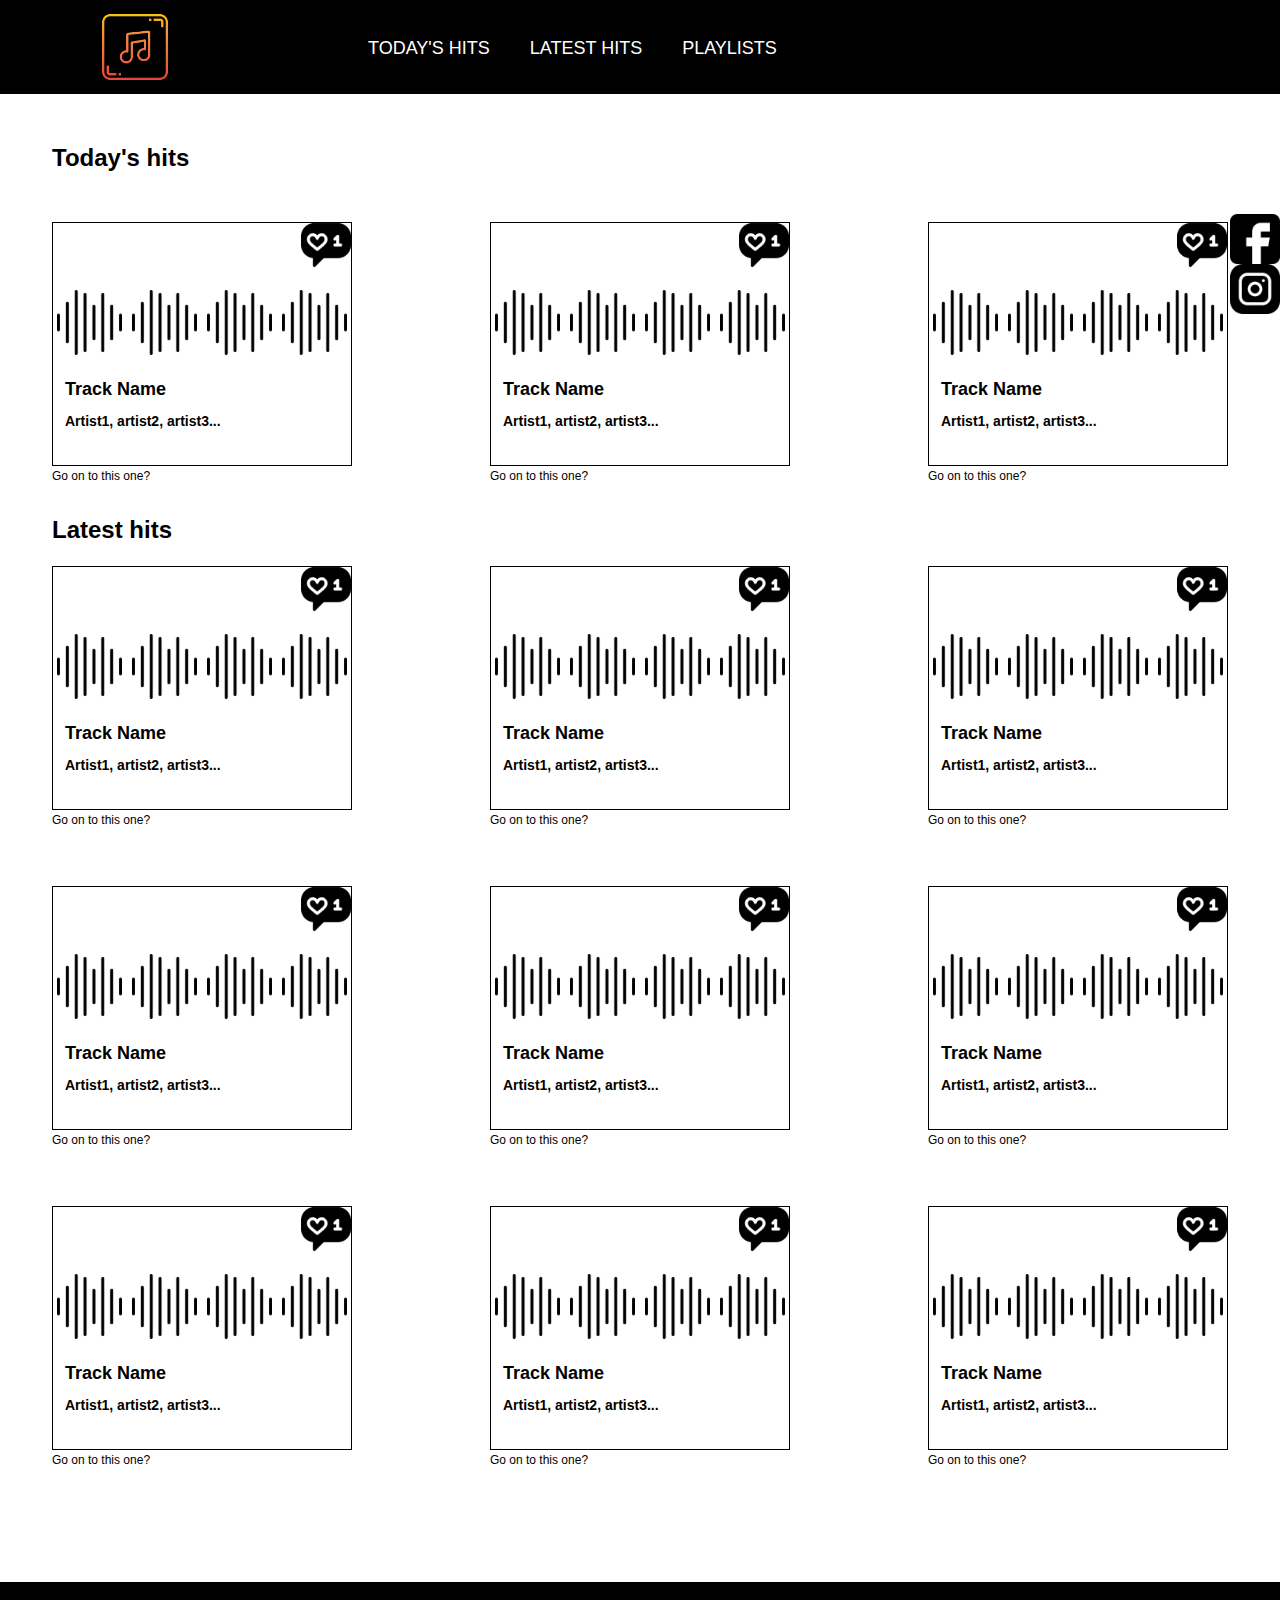
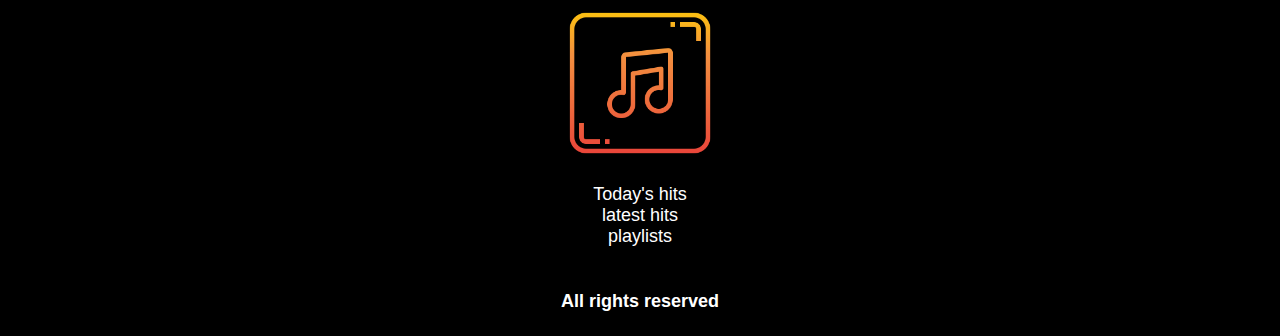
<file: index.html>
<!DOCTYPE html>
<html lang="en">
  <head>
    <meta charset="UTF-8" />
    <meta http-equiv="X-UA-Compatible" content="IE=edge" />
    <meta name="viewport" content="width=device-width, initial-scale=1.0" />
    <link rel="stylesheet" href="./style/style.css" />
    <title>Music</title>
  </head>
  <body>
    <header>
      <h1><a href="index.html">MusicWeb</a></h1>

      <nav>
        <ul>
          <li><a href="#">today&#39;s hits</a></li>
          <li><a href="#">latest hits</a></li>
          <li><a href="./music.html" target="_blank">playlists</a></li>
        </ul>
      </nav>
    </header>
    <main>
      <div class="fb"><a href=""></a></div>
      <div class="ins"><a href=""></a></div>
      <div class="today-hits">
        <h2>Today&#39;s hits</h2>
        <div class="musContainer">
          <article class="musicbox">
            <div class="track">
              <div class="wave"></div>
              <div class="like"></div>

              <h3>Track Name</h3>
              <h4>Artist1&#44; artist2&#44; artist3&#46;&#46;&#46;</h4>
            </div>
            <a href="#">Go on to this one&#63;</a>
          </article>
          <article class="musicbox">
            <div class="track">
              <div class="wave"></div>

              <div class="like"></div>

              <h3>Track Name</h3>
              <h4>Artist1&#44; artist2&#44; artist3&#46;&#46;&#46;</h4>
            </div>

            <a href="#">Go on to this one&#63;</a>
          </article>
          <article class="musicbox">
            <div class="track">
              <div class="wave"></div>

              <div class="like"></div>

              <h3>Track Name</h3>
              <h4>Artist1&#44; artist2&#44; artist3&#46;&#46;&#46;</h4>
            </div>

            <a href="#">Go on to this one&#63;</a>
          </article>
        </div>
      </div>

      <div class="latest-hits">
        <h2>Latest hits</h2>
        <div class="Container">
          <div class="lineone">
            <article class="musicbox">
              <div class="track">
                <div class="wave"></div>

                <div class="like"></div>

                <h3>Track Name</h3>
                <h4>Artist1&#44; artist2&#44; artist3&#46;&#46;&#46;</h4>
              </div>

              <a href="#">Go on to this one&#63;</a>
            </article>
            <article class="musicbox">
              <div class="track">
                <div class="wave"></div>

                <div class="like"></div>

                <h3>Track Name</h3>
                <h4>Artist1&#44; artist2&#44; artist3&#46;&#46;&#46;</h4>
              </div>

              <a href="#">Go on to this one&#63;</a>
            </article>
            <article class="musicbox">
              <div class="track">
                <div class="wave"></div>

                <div class="like"></div>

                <h3>Track Name</h3>
                <h4>Artist1&#44; artist2&#44; artist3&#46;&#46;&#46;</h4>
              </div>
              <a href="#">Go on to this one&#63;</a>
            </article>
          </div>
          <div class="linetwo">
            <article class="musicbox">
              <div class="track">
                <div class="wave"></div>

                <div class="like"></div>

                <h3>Track Name</h3>
                <h4>Artist1&#44; artist2&#44; artist3&#46;&#46;&#46;</h4>
              </div>
              <a href="#">Go on to this one&#63;</a>
            </article>
            <div class="musicbox margin">
              <div class="track">
                <div class="wave"></div>
                <div class="like"></div>

                <h3>Track Name</h3>
                <h4>Artist1&#44; artist2&#44; artist3&#46;&#46;&#46;</h4>
              </div>
              <a href="#">Go on to this one&#63;</a>
            </div>
            <article class="musicbox">
              <div class="track">
                <div class="wave"></div>

                <div class="like"></div>

                <h3>Track Name</h3>
                <h4>Artist1&#44; artist2&#44; artist3&#46;&#46;&#46;</h4>
              </div>
              <a href="#">Go on to this one&#63;</a>
            </article>
          </div>
          <div class="linethree">
            <article class="musicbox">
              <div class="track">
                <div class="wave"></div>

                <div class="like"></div>

                <h3>Track Name</h3>
                <h4>Artist1&#44; artist2&#44; artist3&#46;&#46;&#46;</h4>
              </div>

              <a href="#">Go on to this one&#63;</a>
            </article>
            <article class="musicbox margin">
              <div class="track">
                <div class="wave"></div>

                <div class="like"></div>

                <h3>Track Name</h3>
                <h4>Artist1&#44; artist2&#44; artist3&#46;&#46;&#46;</h4>
              </div>

              <a href="#">Go on to this one&#63;</a>
            </article>
            <article class="musicbox">
              <div class="track">
                <div class="wave"></div>

                <div class="like"></div>

                <h3>Track Name</h3>
                <h4>Artist1&#44; artist2&#44; artist3&#46;&#46;&#46;</h4>
              </div>

              <a href="#">Go on to this one&#63;</a>
            </article>
          </div>
        </div>
      </div>
    </main>
    <footer>
      <div class="footerlogo"><a href="./index.html"></a></div> 
        
      <nav>
        <ul>
          <li><a href="#">Today&#39;s hits</a></li>
          <li><a href="#"> latest hits</a></li>
          <li><a href="./music.html" target="_blank">playlists</a></li>
        </ul>
      </nav>

      <h4>All rights reserved</h4>
    </footer>
  </body>
</html>
</file>
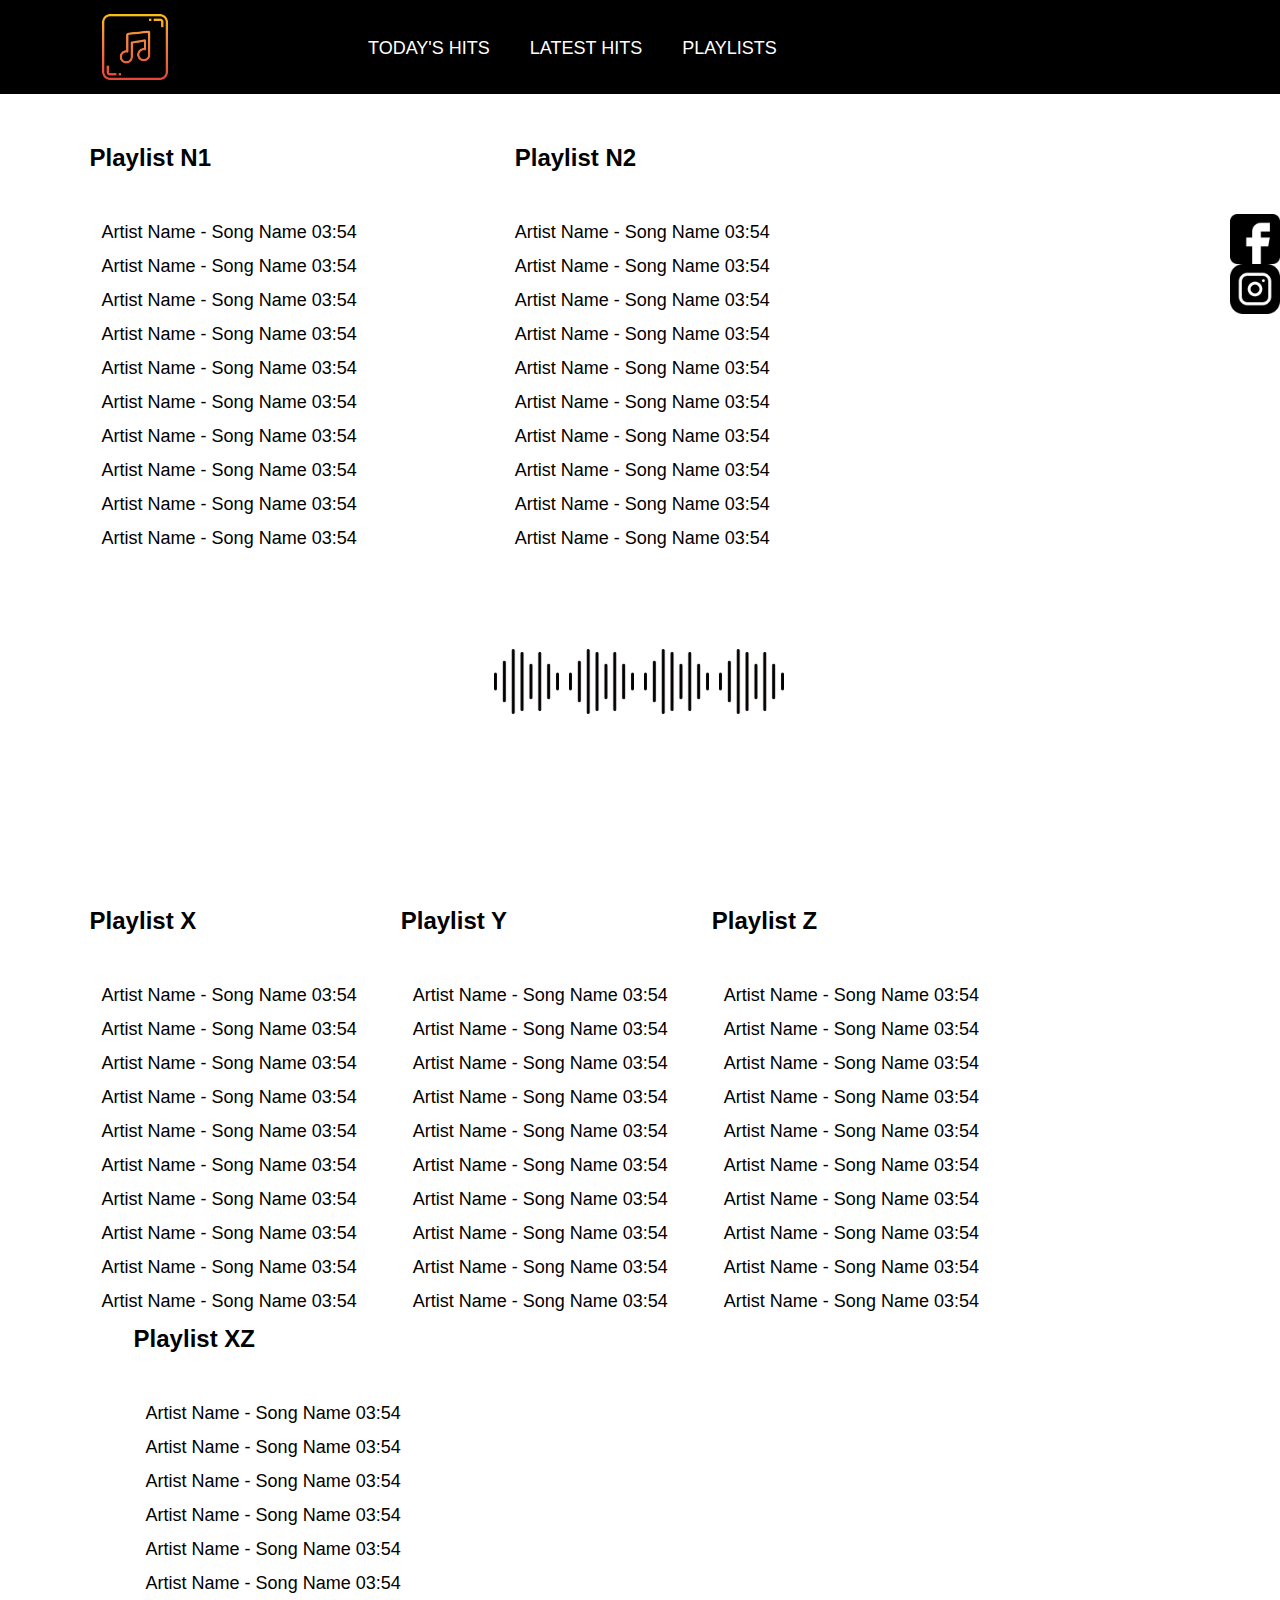
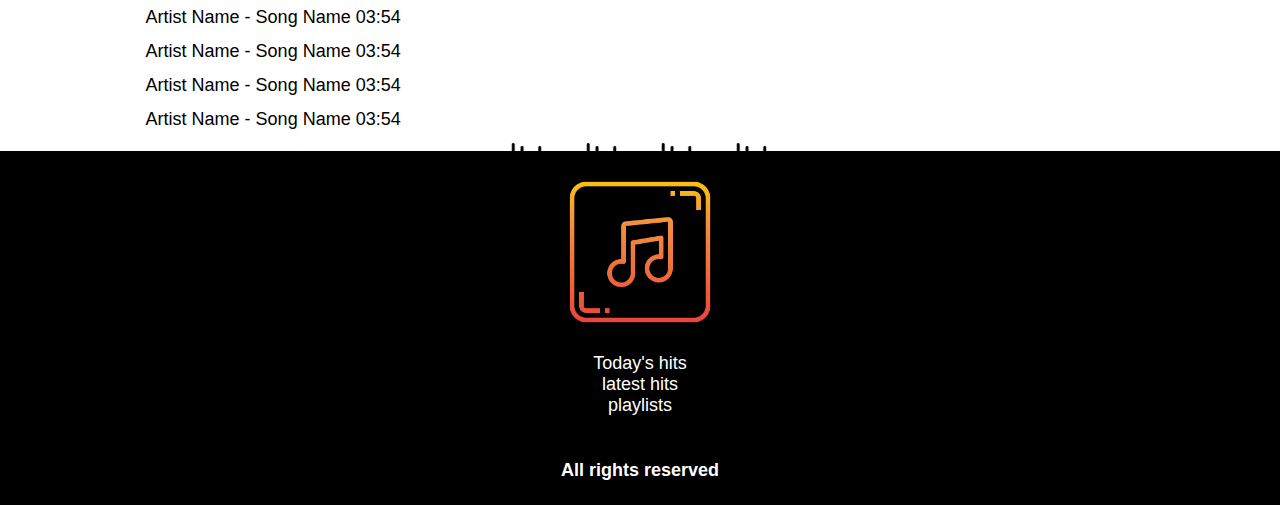
<file: music.html>
<!DOCTYPE html>
<html lang="en">
  <head>
    <meta charset="UTF-8" />
    <meta http-equiv="X-UA-Compatible" content="IE=edge" />
    <meta name="viewport" content="width=device-width, initial-scale=1.0" />
    <link rel="stylesheet" href="./style/style.css" />
    <title>Music</title>
  </head>
  <body>
    <header>
      <h1><a href="index.html">MusicApp</a></h1>

      <nav>
        <ul>
          <li><a href="#">today&#39;s hits</a></li>
          <li><a href="#">latest hits</a></li>
          <li><a href="#">playlists</a></li>
        </ul>
      </nav>
    </header>
    <main>
      <div class="playlist">
        <div class="fb"><a href=""></a></div>
        <div class="ins"><a href=""></a></div>

        <article class="playlist-one">
          <h2>Playlist N1</h2>

          <h3>Artist Name &#8209; Song Name 03&#58;54</h3>
          <h3>Artist Name &#8209; Song Name 03&#58;54</h3>
          <h3>Artist Name &#8209; Song Name 03&#58;54</h3>
          <h3>Artist Name &#8209; Song Name 03&#58;54</h3>
          <h3>Artist Name &#8209; Song Name 03&#58;54</h3>
          <h3>Artist Name &#8209; Song Name 03&#58;54</h3>
          <h3>Artist Name &#8209; Song Name 03&#58;54</h3>
          <h3>Artist Name &#8209; Song Name 03&#58;54</h3>
          <h3>Artist Name &#8209; Song Name 03&#58;54</h3>
          <h3>Artist Name &#8209; Song Name 03&#58;54</h3>
        </article>

        <article class="playlist-two">
          <h2>Playlist N2</h2>

          <h3>Artist Name &#8209; Song Name 03&#58;54</h3>
          <h3>Artist Name &#8209; Song Name 03&#58;54</h3>
          <h3>Artist Name &#8209; Song Name 03&#58;54</h3>
          <h3>Artist Name &#8209; Song Name 03&#58;54</h3>
          <h3>Artist Name &#8209; Song Name 03&#58;54</h3>
          <h3>Artist Name &#8209; Song Name 03&#58;54</h3>
          <h3>Artist Name &#8209; Song Name 03&#58;54</h3>
          <h3>Artist Name &#8209; Song Name 03&#58;54</h3>
          <h3>Artist Name &#8209; Song Name 03&#58;54</h3>
          <h3>Artist Name &#8209; Song Name 03&#58;54</h3>
        </article>

        <div class="list-wave">
          <div class="wave"></div>
        </div>

        <div class="more-playlist">
          <article class="playlist-x">
            <h2>Playlist X</h2>

            <h3>Artist Name &#8209; Song Name 03&#58;54</h3>
            <h3>Artist Name &#8209; Song Name 03&#58;54</h3>
            <h3>Artist Name &#8209; Song Name 03&#58;54</h3>
            <h3>Artist Name &#8209; Song Name 03&#58;54</h3>
            <h3>Artist Name &#8209; Song Name 03&#58;54</h3>
            <h3>Artist Name &#8209; Song Name 03&#58;54</h3>
            <h3>Artist Name &#8209; Song Name 03&#58;54</h3>
            <h3>Artist Name &#8209; Song Name 03&#58;54</h3>
            <h3>Artist Name &#8209; Song Name 03&#58;54</h3>
            <h3>Artist Name &#8209; Song Name 03&#58;54</h3>
          </article>
          <article class="playlist-y left">
            <h2>Playlist Y</h2>

            <h3>Artist Name &#8209; Song Name 03&#58;54</h3>
            <h3>Artist Name &#8209; Song Name 03&#58;54</h3>
            <h3>Artist Name &#8209; Song Name 03&#58;54</h3>
            <h3>Artist Name &#8209; Song Name 03&#58;54</h3>
            <h3>Artist Name &#8209; Song Name 03&#58;54</h3>
            <h3>Artist Name &#8209; Song Name 03&#58;54</h3>
            <h3>Artist Name &#8209; Song Name 03&#58;54</h3>
            <h3>Artist Name &#8209; Song Name 03&#58;54</h3>
            <h3>Artist Name &#8209; Song Name 03&#58;54</h3>
            <h3>Artist Name &#8209; Song Name 03&#58;54</h3>
          </article>
          <article class="playlist-z left">
            <h2>Playlist Z</h2>

            <h3>Artist Name &#8209; Song Name 03&#58;54</h3>
            <h3>Artist Name &#8209; Song Name 03&#58;54</h3>
            <h3>Artist Name &#8209; Song Name 03&#58;54</h3>
            <h3>Artist Name &#8209; Song Name 03&#58;54</h3>
            <h3>Artist Name &#8209; Song Name 03&#58;54</h3>
            <h3>Artist Name &#8209; Song Name 03&#58;54</h3>
            <h3>Artist Name &#8209; Song Name 03&#58;54</h3>
            <h3>Artist Name &#8209; Song Name 03&#58;54</h3>
            <h3>Artist Name &#8209; Song Name 03&#58;54</h3>
            <h3>Artist Name &#8209; Song Name 03&#58;54</h3>
          </article>
          <article class="playlist-zx left">
            <h2>Playlist XZ</h2>

            <h3>Artist Name &#8209; Song Name 03&#58;54</h3>
            <h3>Artist Name &#8209; Song Name 03&#58;54</h3>
            <h3>Artist Name &#8209; Song Name 03&#58;54</h3>
            <h3>Artist Name &#8209; Song Name 03&#58;54</h3>
            <h3>Artist Name &#8209; Song Name 03&#58;54</h3>
            <h3>Artist Name &#8209; Song Name 03&#58;54</h3>
            <h3>Artist Name &#8209; Song Name 03&#58;54</h3>
            <h3>Artist Name &#8209; Song Name 03&#58;54</h3>
            <h3>Artist Name &#8209; Song Name 03&#58;54</h3>
            <h3>Artist Name &#8209; Song Name 03&#58;54</h3>
          </article>
        </div>

        <div class="list-wave last-wave">
          <div class="wave"></div>
        </div>

        <h5>Thanks for visiting us</h5>
      </div>
    </main>
    <footer>
        <div class="footerlogo"><a href="./index.html" target="_blank"></a>
            </div> 
        
      <nav>
        <ul>
          <li><a href="#">Today&#39;s hits</a></li>
          <li><a href="#"> latest hits</a></li>
          <li><a href="./music.html">playlists</a></li>
        </ul>
      </nav>

      <h4>All rights reserved</h4>
    </footer>
  </body>
</html>
</file>
<file: style/style.css>
* {
    margin: 0;
    padding: 0;
    box-sizing: border-box;
    text-decoration: none;
    list-style: none;
  }
  
  @import url("https://fonts.googleapis.com/css2?family=Roboto:wght@400;500;700;900&display=swap");
  body {
    font-family: "Roboto", sans-serif;
    position: relative;
  }
  
  body:not(h1) {
    color: #000000;
  }
  
  header {
    width: 100%;
    height: 94px;
    background-color: #000000;
    position: relative;
  }
  h1 {
    width: 70px;
    height: 70px;
    background-image: url(../Pics/music-note.png);
    background-repeat: no-repeat;
    background-size: 100%;
    text-indent: -999999px;
    float: left;
    margin: 12px 100px;
  }
  
  h1 a {
    display: block;
    width: 70px;
    height: 70px;
  }
  
  header nav {
    height: 94px;
    width: 70%;
    position: relative;
    margin-left: 338px;
  }
  
  header ul {
    position: absolute;
    top: 40%;
  }
  
  header li {
    margin-left: 20px;
    float: left;
  }
  header a {
    font-weight: 400;
    font-size: 18px;
    line-height: 21px;
    color: #ffffff;
    padding: 5px 10px;
    text-transform: uppercase;
  }
  
  header nav {
    text-align: center;
  }
  
  main {
    margin: auto;
    width: 100%;
    margin-bottom: 100px;
  }
  
  .today-hits {
    margin: auto;
    width: 1176px;
    height: 350px;
    margin-top: 50px;
  }
  
  .latest-hits {
    margin: auto;
    width: 1176px;
    height: 966px;
    margin-top: 22px;
  }
  
  .fb a,
  .ins a {
    display: block;
    width: 50px;
    height: 50px;
  }
  
  .fb,
  .ins {
    right: 0;
    position: fixed;
    width: 50px;
    height: 50px;
    background-repeat: no-repeat;
    background-size: cover;
  }
  
  .fb {
    top: 214px;
    background-image: url(../Pics/fb.png);
  }
  
  .ins {
    top: 264px;
    background-image: url(../Pics/instagram.png);
  }
  .musContainer {
    margin-top: 50px;
  }
  
  .musicbox {
    height: 270px;
    width: 300px;
    float: left;
  }
  
  .musicbox:nth-child(2) {
    margin-right: 138px;
    margin-left: 138px;
  }
  
  .track {
    border: 1px solid #000000;
    width: 100%;
    height: 244px;
    position: relative;
  }
  
  .wave {
    height: 65px;
    width: 290px;
    background-image: url(../Pics/sound.png);
    background-repeat: space;
    background-size: 65px 65px;
    margin-top: 67px;
    margin-bottom: 24px;
    margin-left: 4px;
  }
  
  main h3 {
    margin-left: 12px;
    margin-bottom: 13px;
    font-size: 18px;
    line-height: 21px;
  }
  
  main h4 {
    margin-left: 12px;
    font-size: 14px;
    line-height: 16px;
  }
  
  main a {
    color: #000000;
    font-size: 12px;
    line-height: 14px;
    margin-top: 10px;
  }
  
  .like {
    width: 50px;
    height: 50px;
    background-image: url(../Pics/like.png);
    background-repeat: no-repeat;
    background-size: cover;
    background-origin: border-box;
    position: absolute;
    right: 0;
    top: -3px;
  }
  
  .Container {
    width: 100%;
    height: 916px;
  }
  
  .margin {
    margin-left: 138px;
    margin-right: 138px;
  }
  
  .lineone {
    height: 270px;
    margin-top: 22px;
  }
  
  .linetwo {
    height: 270px;
    margin: 50px 0;
  }
  
  footer {
    clear: both;
    padding-top: 26px;
    position: relative;
    width: 100%;
    height: 354px;
    background-color: #000000;
  }
  
  .footerlogo {
    margin: auto;
    width: 150px;
    height: 150px;
    background-image: url(../Pics/music-note.png);
    background-size: cover;
  }
  .footerlogo a{
    display: block;
    width: 150px;
    height: 150px; 
  }
  
  footer nav {
    margin-top: 26px;
    text-align: center;
  }
  
  footer a {
    position: relative;
    font-size: 18px;
    color: #ffffff;
  }
  
  footer h4 {
    text-align: center;
    color: #ffffff;
    font-size: 18px;
    margin-top: 44px;
    margin-bottom: 17px;
  }
  
  
  .playlist {
    height: 1507px;
    width: 86%;
    margin: auto;
  }
  
  .playlist-one {
    float: left;
    margin-right: 158px;
  }
  
  .playlist-two {
    margin-top: 50px;
  }
  
  .playlist h2 {
    margin-bottom: 50px;
  }
  
  .playlist h3 {
    cursor: pointer;
    font-weight: 400;
    font-size: 18px;
    line-height: 21px;
    color: #000000;
  }
  
  .list-wave {
    clear: both;
    width: 300px;
    height: 258px;
    margin: auto;
    margin-top: 100px;
  }
  
  .playlist-x {
    float: left;
  }
  
  .left {
    float: left;
    margin-left: 44px;
  }
  
  .more-playlist {
    height: 364px;
  }
  
  .last-wave {
    height: 10px;
    margin: auto;
    margin-bottom: 260px;
    margin-top: 130px;
  }
  
  .playlist h5 {
    margin: auto;
    width: 343px;
    height: 42px;
    font-weight: 400;
    font-size: 36px;
    line-height: 42px;
    color: #000000;
  }
</file>
